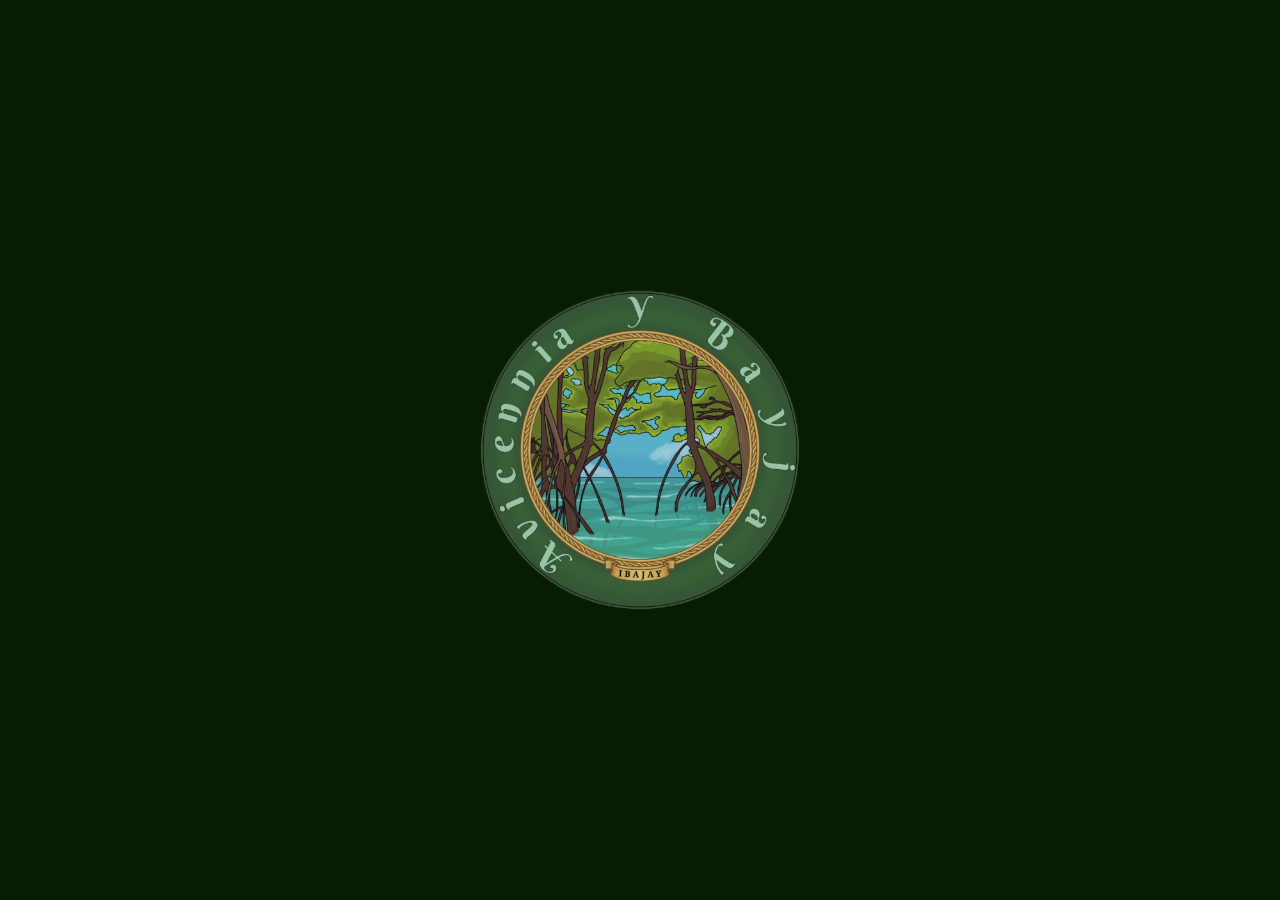
<file: index.html>
<!DOCTYPE html>
<html>
<head>
    <meta http-equiv="refresh" content="5; url=MainPage.html">
    <style>
        body {
            background-color: rgb(7, 29, 2);

            display: flex;
            justify-content: center; 
            align-items: center;     
            height: 100vh;           
            flex-direction: column;  
            margin: 0;               
        }

        p {
            display: none;
        }

        img {
            width: 25%;
            height: auto;
            align-self: center;

            transition: all 0.2s ease-in-out;
            animation: rotate;
            animation-timing-function: linear;
            animation-duration: 4s;
            animation-iteration-count: 1;
        }

        @keyframes rotate {
            from {
                transform: rotate(0deg);
            }
            to {
                transform: rotate(360deg);
            }
        }
    </style>
</head>
<body>
    <p>Redirecting to <a href="MainPage.html">Home</a>...</p>
    <img src="logo.png"/>
</body>
</html>
</file>
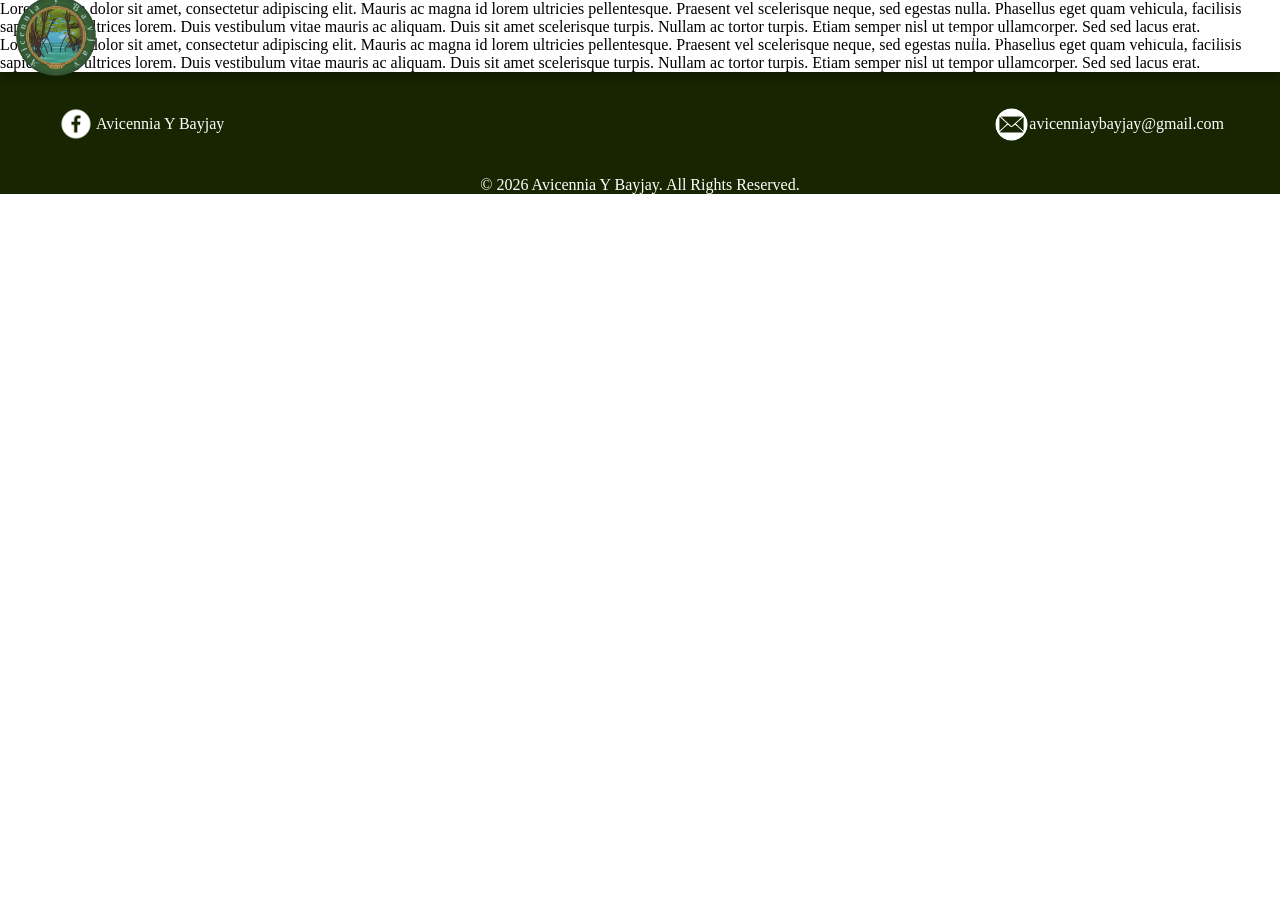
<file: Aboutus.html>
<!DOCTYPE html>
<html>
    <head>
        <meta name="viewport" content="width=device-width, initial-scale=1.0">
        <meta charset="UTF-8">
        <title>Avicennia Y Bayjay</title> <!--Change Later-->
        <link rel="icon" type="image/x-icon" href="placeholder_bridge.jpg">
        <link rel="stylesheet" href="Navbar.css"/>
        <link rel="stylesheet" href="AboutUs.css"/>
    </head>
    <body>
        <nav id="Navbar" style="z-index: 998;"> <!--Desktop NavBar-->
            <div id="HorizontalWrapper">
                <img id="logodesk" src="logo.png" alt="logo"/>
                <ul class="Navbar_items">
                    <li><a href="MainPage.html">Home</a></li>
                    <li><a href="Delicacies.html">Delicacies</a></li>
                    <li><a href="Festivals.html">Festivals</a></li>
                    <li><a href="Destinations.html">Destinations</a></li>
                    <li><a href="Aboutus.html">About Us</a></li>
                </ul>
            </div>
        </nav>

        <nav id="Mobile_Navbar" style="z-index: 1000;"> <!--Mobile NavBrar-->
            <img id="logo" src="logo.png" alt="logo"/> 
            <ul class="Mobile_Navbar_items">
                <li id="DropDown">☰</li>
            </ul>
        </nav>
        
        <div id="SideBar" style="z-index: 1006;">
            <ul class="Sidebar_Container">
                <li id="Close">→</li>
                <li><a href="MainPage.html">Home</a></li>
                <li><a href="Delicacies.html">Delicacies</a></li>
                <li><a href="Festivals.html">Festivals</a></li>
                <li><a href="Destinations.html">Destinations</a></li>
                <li><a href="Aboutus.html">About Us</a></li>
            </ul>
        </div>

        <!--Main Content-->

        <div class="HomepageBG">
            <div class="Wrapper">
                <div class="GroupPicture"></div>
                <p>Lorem ipsum dolor sit amet, consectetur adipiscing elit. Mauris ac magna id lorem ultricies pellentesque. Praesent vel scelerisque neque, sed egestas nulla. Phasellus eget quam vehicula, facilisis sapien vitae, ultrices lorem. Duis vestibulum vitae mauris ac aliquam. Duis sit amet scelerisque turpis. Nullam ac tortor turpis. Etiam semper nisl ut tempor ullamcorper. Sed sed lacus erat.</p>
            </div> 
            <p>Lorem ipsum dolor sit amet, consectetur adipiscing elit. Mauris ac magna id lorem ultricies pellentesque. Praesent vel scelerisque neque, sed egestas nulla. Phasellus eget quam vehicula, facilisis sapien vitae, ultrices lorem. Duis vestibulum vitae mauris ac aliquam. Duis sit amet scelerisque turpis. Nullam ac tortor turpis. Etiam semper nisl ut tempor ullamcorper. Sed sed lacus erat.</p>
            <div class="Wrapper">
                <div class="GroupPicture"></div>
                <div class="GroupPicture"></div>
            </div>
        </div>

         <footer>
            <div id="footerwrap">
                <div class="fContentWrap">
                    <img id="fblogo" src="whitefb_bg.png" alt="Facebook"/> 
                    <p>Avicennia Y Bayjay</p>
                </div>
                <div class="fContentWrap">
                    <img id="emaillogo" src="emailf.png" alt="Facebook"/> 
                    <a id="footerEmail" href="mailto:avicenniaybayjay@gmail.com" 
                    onclick="if(window.innerWidth > 768){ 
                                    window.open('https://mail.google.com/mail/?view=cm&fs=1&to=avicenniaybayjay@gmail.com'); 
                                    return false;
                                }">
                    avicenniaybayjay@gmail.com
                    </a>
                </div>
            </div>
            <p id="copyright">
                © 2026 Avicennia Y Bayjay. All Rights Reserved.
            </p>
        </footer>

        <div id="Overlay"></div> <!--always at bottom-->

    <script src="navbar.js"></script>
    </body>
</html>
</file>
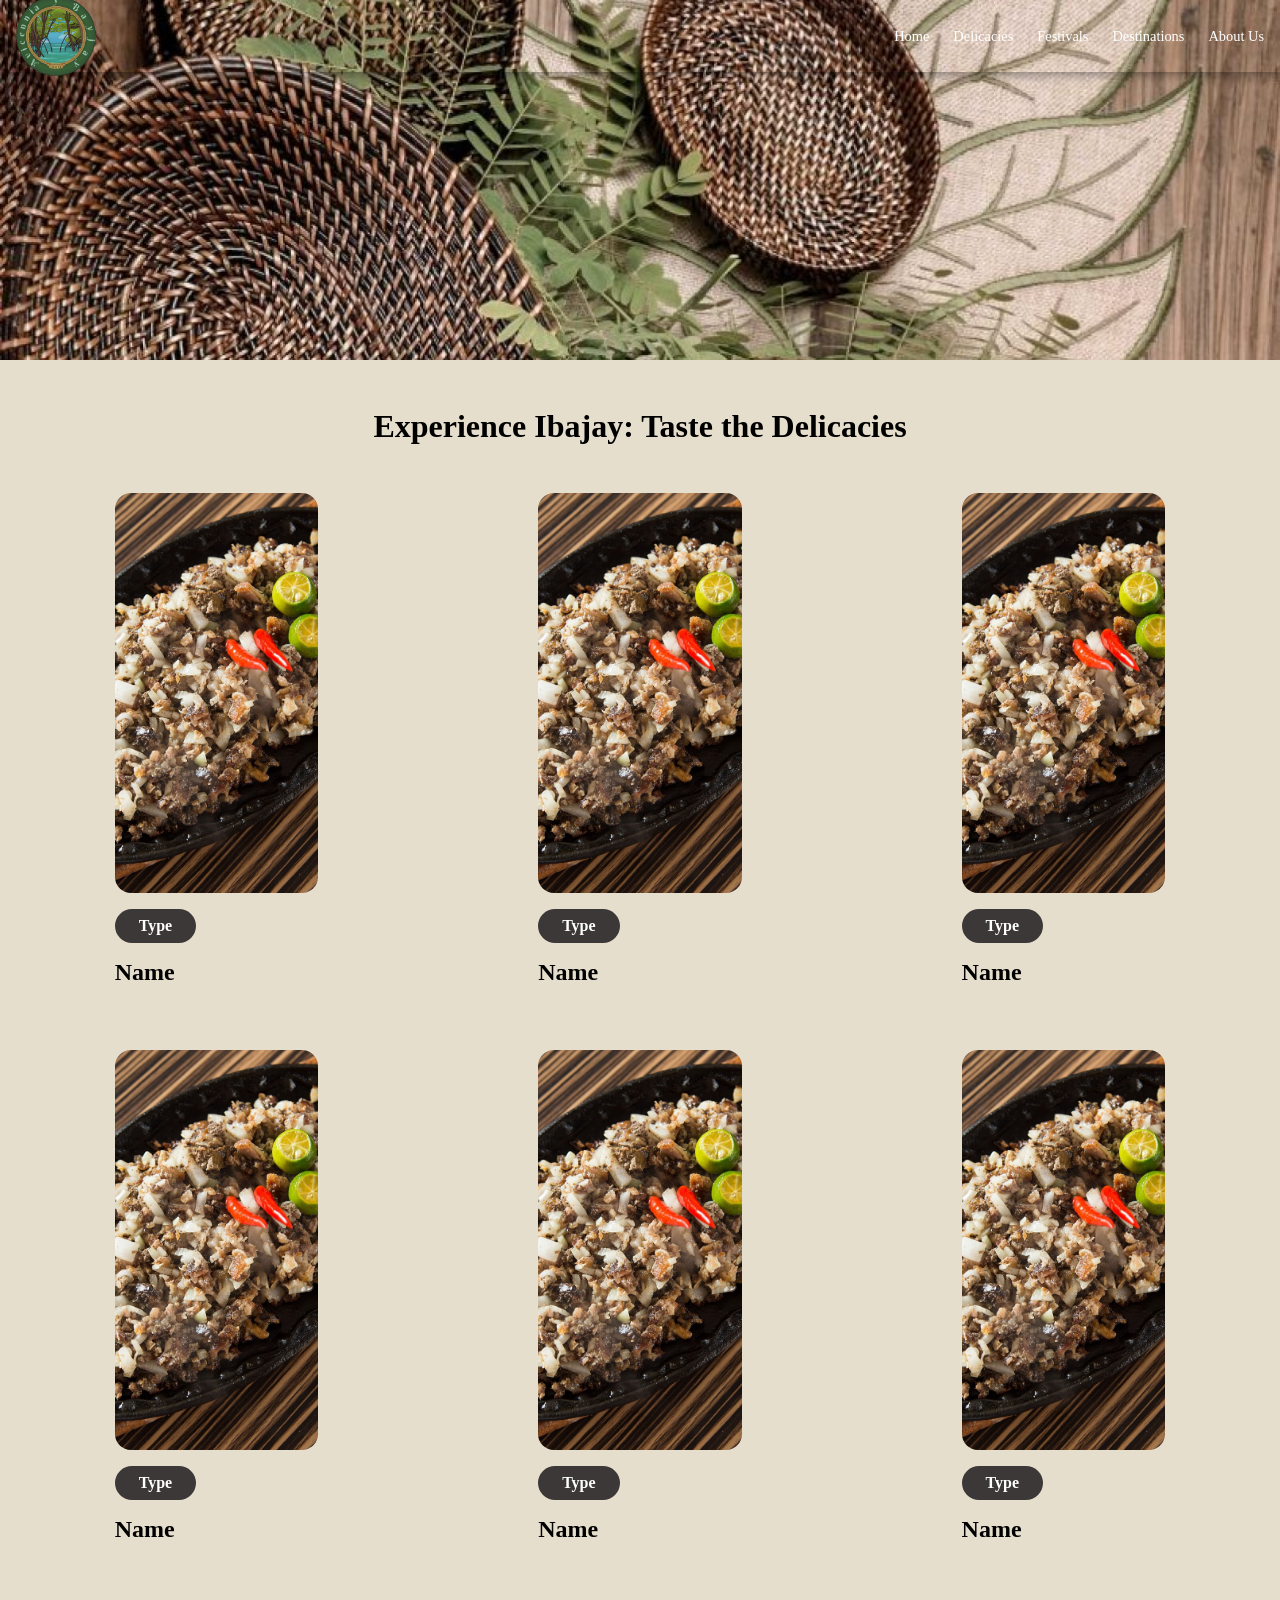
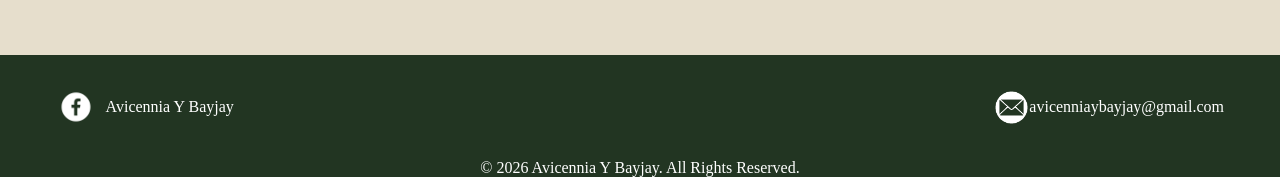
<file: Delicacies.html>
<!DOCTYPE html>
<html>
    <head>
        <meta name="viewport" content="width=device-width, initial-scale=1.0">
        <meta charset="UTF-8">
        <title>Avicennia Y Bayjay</title> <!--Change Later-->
        <link rel="icon" type="image/x-icon" href="placeholder_bridge.jpg">
        <link rel="stylesheet" href="Navbar.css"/>
        <link rel="stylesheet" href="Delicacies.css"/>
    </head>
    <body>
        <nav id="Navbar" style="z-index: 998;"> <!--Desktop NavBar-->
            <div id="HorizontalWrapper">
                <img id="logodesk" src="logo.png" alt="logo"/>
                <ul class="Navbar_items">
                    <li><a href="MainPage.html">Home</a></li>
                    <li><a href="Delicacies.html">Delicacies</a></li>
                    <li><a href="Festivals.html">Festivals</a></li>
                    <li><a href="Destinations.html">Destinations</a></li>
                    <li><a href="Aboutus.html">About Us</a></li>
                </ul>
            </div>
        </nav>

        <nav id="Mobile_Navbar" style="z-index: 1000;"> <!--Mobile NavBrar-->
            <img id="logo" src="logo.png" alt="logo"/> 
            <ul class="Mobile_Navbar_items">
                <li id="DropDown">☰</li>
            </ul>
        </nav>
        
        <div id="SideBar" style="z-index: 1006;">
            <ul class="Sidebar_Container">
                <li id="Close">→</li>
                <li><a href="MainPage.html">Home</a></li>
                <li><a href="Delicacies.html">Delicacies</a></li>
                <li><a href="Festivals.html">Festivals</a></li>
                <li><a href="Destinations.html">Destinations</a></li>
                <li><a href="Aboutus.html">About Us</a></li>
            </ul>
        </div>

        <!--Main Content-->

        <div class="DelicaciesBG"></div>

        <div id="DelicaciesContentBG">

            <h1>Experience Ibajay: Taste the Delicacies</h1>
        
            <div id="CardGrid">
                <!--basta gumagana-->
                <div class="CardContainer">
                    <div class="Card">
                        <div class="CardInfo">
                            <h1>test</h1>
                        </div>
                    </div>
                    <p class="CardType">Type</p>
                    <p class="CardName">Name</p>
                </div>

                <div class="CardContainer">
                    <div class="Card">
                        <div class="CardInfo">
                            <h1>Test</h1>
                        </div>
                    </div>
                    <p class="CardType">Type</p>
                    <p class="CardName">Name</p>
                </div>

                <div class="CardContainer">
                    <div class="Card">
                        <div class="CardInfo">
                            <h1>Test</h1>
                        </div>
                    </div>
                    <p class="CardType">Type</p>
                    <p class="CardName">Name</p>
                </div>

                <div class="CardContainer">
                    <div class="Card">
                        <div class="CardInfo">
                            <h1>Test</h1>
                        </div>
                    </div>
                    <p class="CardType">Type</p>
                    <p class="CardName">Name</p>
                </div>

                <div class="CardContainer">
                    <div class="Card">
                        <div class="CardInfo">
                            <h1>Test</h1>
                        </div>
                    </div>
                    <p class="CardType">Type</p>
                    <p class="CardName">Name</p>
                </div>

                <div class="CardContainer">
                    <div class="Card">
                        <div class="CardInfo">
                            <h1>Test</h1>
                        </div>
                    </div>
                    <p class="CardType">Type</p>
                    <p class="CardName">Name</p>
                </div>
            </div>
        </div>

         <footer>
            <div id="footerwrap">
                <div class="fContentWrap">
                    <a id="footerFB" href="https://www.facebook.com/people/Pradise-Seclu/pfbid02jttiJCLVeE8CgDhnBehp43pA77VgqimBCEg5mrGC1hw91eMUoeSQc1aY3xnMiACCl/" target="_blank">
                        <img id="fblogo" src="whitefb_bg.png" alt="Facebook"/>  
                        <p>Avicennia Y Bayjay</p>
                    </a>
                </div>
                <div class="fContentWrap">
                    <img id="emaillogo" src="emailf.png" alt="Facebook"/> 
                    <a id="footerEmail" href="mailto:avicenniaybayjay@gmail.com" 
                    onclick="if(window.innerWidth > 768){ 
                                    window.open('https://mail.google.com/mail/?view=cm&fs=1&to=avicenniaybayjay@gmail.com'); 
                                    return false;
                                }">
                    avicenniaybayjay@gmail.com
                    </a>
                </div>
            </div>
            <p id="copyright">
                © 2026 Avicennia Y Bayjay. All Rights Reserved.
            </p>
        </footer>

        <div id="Overlay"></div> <!--always at bottom-->

    <script src="navbar.js"></script>
    </body>
</html>
</file>
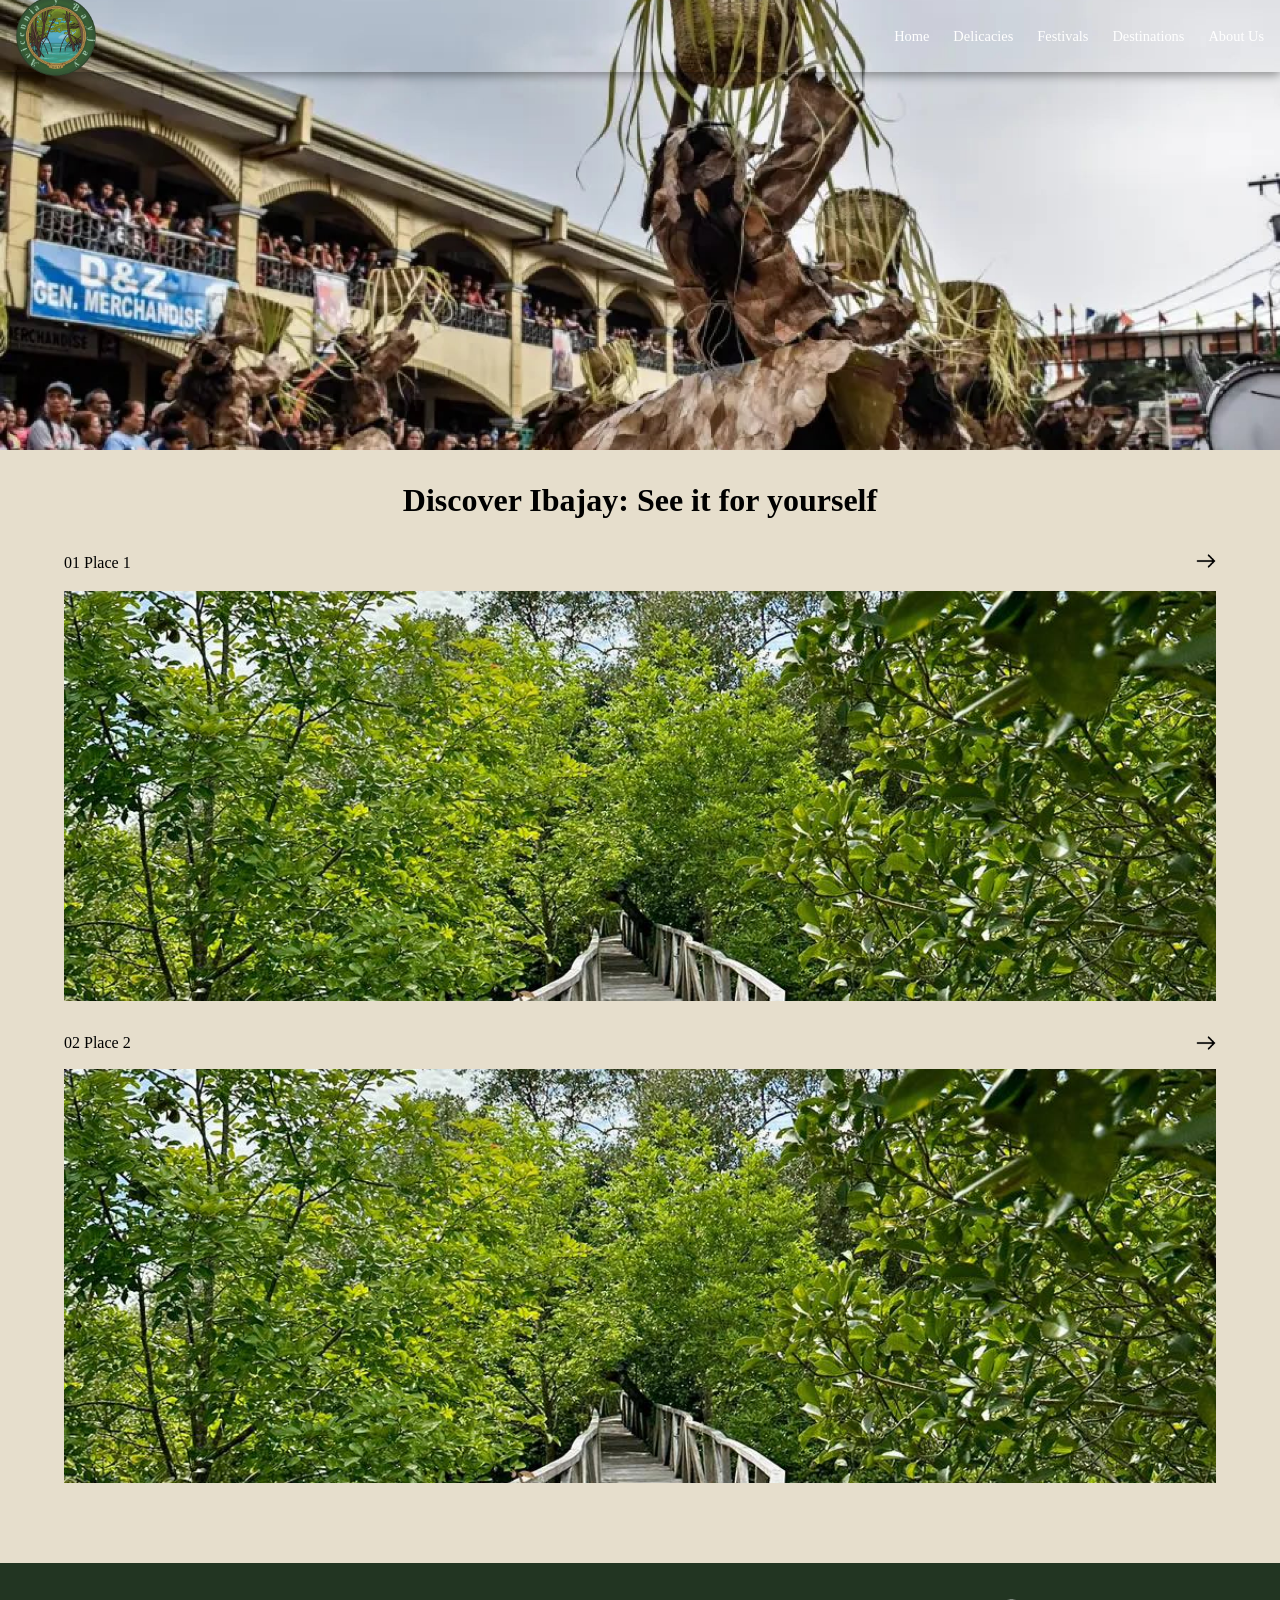
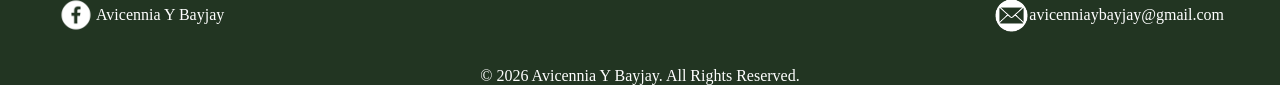
<file: Destinations.html>
<!DOCTYPE html>
<html>
    <head>
        <meta name="viewport" content="width=device-width, initial-scale=1.0">
        <meta charset="UTF-8">
        <title>Avicennia Y Bayjay</title> <!--Change Later-->
        <link rel="icon" type="image/x-icon" href="placeholder_bridge.jpg">
        <link rel="stylesheet" href="Navbar.css"/>
        <link rel="stylesheet" href="Destinations.css"/>
    </head>
    <body>
        <nav id="Navbar" style="z-index: 998;"> <!--Desktop NavBar-->
            <div id="HorizontalWrapper">
                <img id="logodesk" src="logo.png" alt="logo"/>
                <ul class="Navbar_items">
                    <li><a href="MainPage.html">Home</a></li>
                    <li><a href="Delicacies.html">Delicacies</a></li>
                    <li><a href="Festivals.html">Festivals</a></li>
                    <li><a href="Destinations.html">Destinations</a></li>
                    <li><a href="Aboutus.html">About Us</a></li>
                </ul>
            </div>
        </nav>

        <nav id="Mobile_Navbar" style="z-index: 1000;"> <!--Mobile NavBrar-->
            <img id="logo" src="logo.png" alt="logo"/> 
            <ul class="Mobile_Navbar_items">
                <li id="DropDown">☰</li>
            </ul>
        </nav>
        </nav>
        
        <div id="SideBar" style="z-index: 1006;">
            <ul class="Sidebar_Container">
                <li id="Close">→</li>
                <li><a href="MainPage.html">Home</a></li>
                <li><a href="Delicacies.html">Delicacies</a></li>
                <li><a href="Festivals.html">Festivals</a></li>
                <li><a href="Destinations.html">Destinations</a></li>
                <li><a href="Aboutus.html">About Us</a></li>
            </ul>
        </div>

        <!--Main Content-->

        <div class="DestinationsBG"></div>

        <div id="DestinationsContent">
                <h1>Discover Ibajay: See it for yourself</h1>
            <div id="CardWrapper">
                <div class="CardContainer">
                    <div class="HorizontalWrap">
                        <p>01 Place 1</p>
                        <a href="DestinationsIMG.html">
                            <img class="Forward" src="back.png" height="20" width="20" style="transform: scaleX(-1);"/>
                        </a>
                    </div>
                    <a href="DestinationsIMG.html">
                        <div class="Card" id="Card1"></div>
                    </a>
                </div>
                <div class="CardContainer">
                    <div class="HorizontalWrap">
                        <p>02 Place 2</p>
                        <img class="Forward" src="back.png" height="20" width="20" style="transform: scaleX(-1);"/>
                    </div>
                    <a href="DestinationsIMG.html">
                        <div class="Card" id="Card2"></div>
                    </a>
                </div>
            </div>
        </div>
         <footer>
            <div id="footerwrap">
                <div class="fContentWrap">
                    <img id="fblogo" src="whitefb_bg.png" alt="Facebook"/> 
                    <p>Avicennia Y Bayjay</p>
                </div>
                <div class="fContentWrap">
                    <img id="emaillogo" src="emailf.png" alt="Facebook"/> 
                    <a id="footerEmail" href="mailto:avicenniaybayjay@gmail.com" 
                    onclick="if(window.innerWidth > 768){ 
                                    window.open('https://mail.google.com/mail/?view=cm&fs=1&to=avicenniaybayjay@gmail.com'); 
                                    return false;
                                }">
                    avicenniaybayjay@gmail.com
                    </a>
                </div>
            </div>
            <p id="copyright">
                © 2026 Avicennia Y Bayjay. All Rights Reserved.
            </p>
        </footer>

        <div id="Overlay" ></div> <!--always at bottom-->

    <script src="navbar.js"></script>
    <script>
        const Card = document.querySelectorAll(".CardContainer");

        Card.forEach(card => {
            card.addEventListener('click', function() {
                
            });
        });
    </script>
    </body>
</html>
</file>
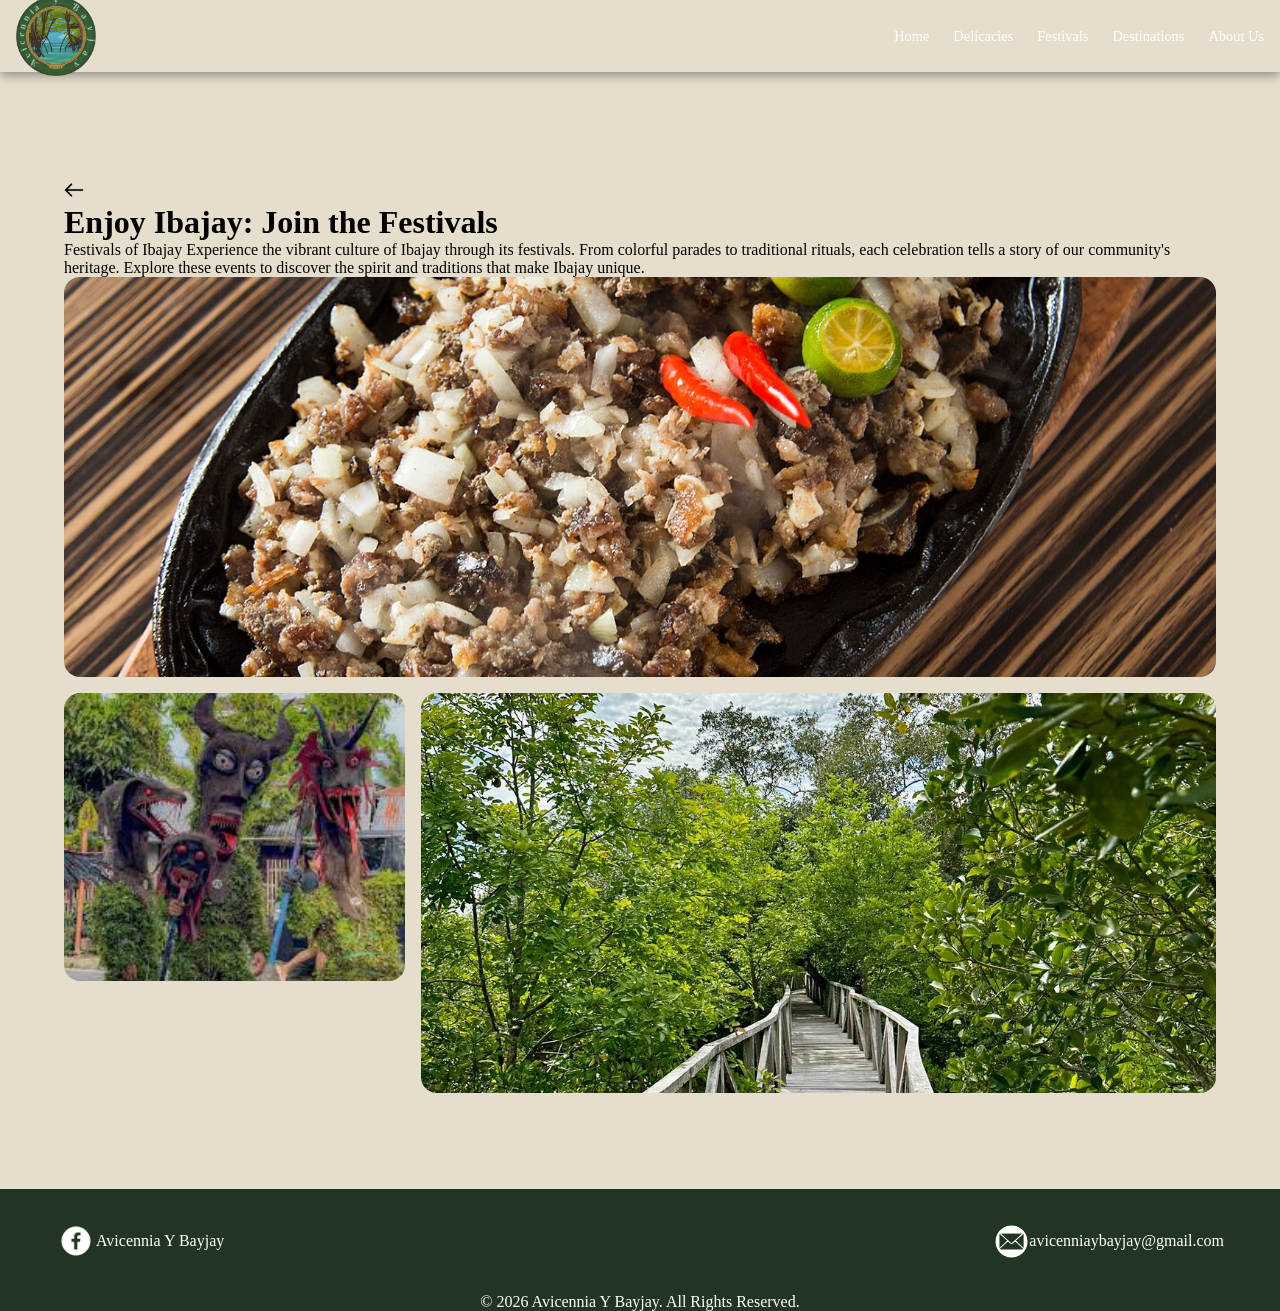
<file: DestinationsIMG.html>
<!DOCTYPE html>
<html>
    <head>
        <meta name="viewport" content="width=device-width, initial-scale=1.0">
        <meta charset="UTF-8">
        <title>Avicennia Y Bayjay</title> <!--Change Later-->
        <link rel="icon" type="image/x-icon" href="placeholder_bridge.jpg">
        <link rel="stylesheet" href="Navbar.css"/>
        <link rel="stylesheet" href="DestinationsIMG.css"/>
    </head>
    <body>
        <div id="ImageTapped">
            <img id="Back" src="back.png" height="20" width="20"/>
            <div id="DisplayCard" class="CardTapped"></div>
        </div>
        <div id="ImageisTapped">
            <nav id="Navbar" style="z-index: 998;"> <!--Desktop NavBar-->
                <div id="HorizontalWrapper">
                    <img id="logodesk" src="logo.png" alt="logo"/>
                    <ul class="Navbar_items">
                        <li><a href="MainPage.html">Home</a></li>
                        <li><a href="Delicacies.html">Delicacies</a></li>
                        <li><a href="Festivals.html">Festivals</a></li>
                        <li><a href="Destinations.html">Destinations</a></li>
                        <li><a href="Aboutus.html">About Us</a></li>
                    </ul>
                </div>
            </nav>

            <nav id="Mobile_Navbar" style="z-index: 1000;"> <!--Mobile NavBrar-->
                <img id="logo" src="logo.png" alt="logo"/> 
                <ul class="Mobile_Navbar_items">
                    <li id="DropDown">☰</li>
                </ul>
            </nav>
            
            <div id="SideBar" style="z-index: 1006;">
                <ul class="Sidebar_Container">
                    <li id="Close">→</li>
                    <li><a href="MainPage.html">Home</a></li>
                    <li><a href="Delicacies.html">Delicacies</a></li>
                    <li><a href="Festivals.html">Festivals</a></li>
                    <li><a href="Destinations.html">Destinations</a></li>
                    <li><a href="Aboutus.html">About Us</a></li>
                </ul>
            </div>

            <!--Main Content-->
            
            <div id="FestivalsContent">
            
                <a href="Destinations.html">
                    <img src="back.png" height="20" width="20"/>
                </a>
                <h1>Enjoy Ibajay: Join the Festivals</h1>
                <p id="FIntro">
                    Festivals of Ibajay
                    Experience the vibrant culture of Ibajay through its festivals. 
                    From colorful parades to traditional rituals, 
                    each celebration tells a story of our community's heritage. 
                    Explore these events to discover the spirit and traditions that make Ibajay unique.
                </p>
                <div class="Card"></div>
                <div id="CardWrap">
                    <div class="Card"></div>
                    <div class="Card"></div>
                </div>
            </div>
            
            <footer>
                <div id="footerwrap">
                    <div class="fContentWrap">
                        <img id="fblogo" src="whitefb_bg.png" alt="Facebook"/> 
                        <p>Avicennia Y Bayjay</p>
                    </div>
                    <div class="fContentWrap">
                        <img id="emaillogo" src="emailf.png" alt="Facebook"/> 
                        <a id="footerEmail" href="mailto:avicenniaybayjay@gmail.com" 
                        onclick="if(window.innerWidth > 768){ 
                                        window.open('https://mail.google.com/mail/?view=cm&fs=1&to=avicenniaybayjay@gmail.com'); 
                                        return false;
                                    }">
                        avicenniaybayjay@gmail.com
                        </a>
                    </div>
                </div>
                <p id="copyright">
                    © 2026 Avicennia Y Bayjay. All Rights Reserved.
                </p>
            </footer>

            <div id="Overlay"></div> <!--always at bottom-->
        </div>
    <script src="navbar.js"></script>
    <script src="ImageCards.js"></script>
    </body>
</html>
</file>
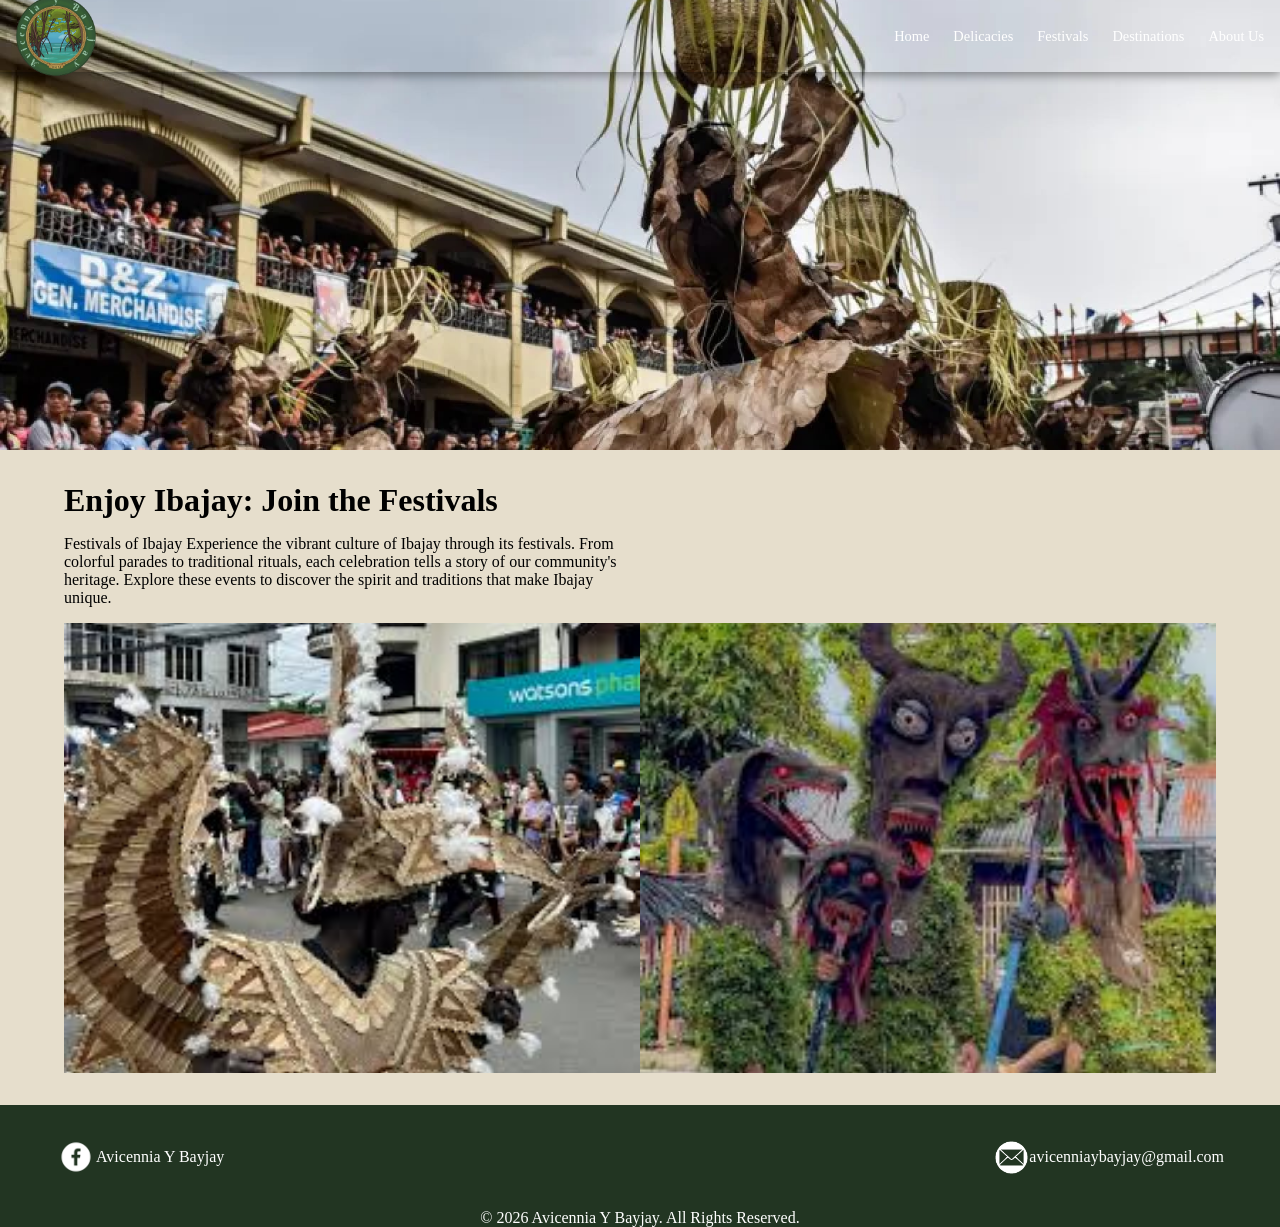
<file: Festivals.html>
<!DOCTYPE html>
<html>
    <head>
        <meta name="viewport" content="width=device-width, initial-scale=1.0">
        <meta charset="UTF-8">
        <title>Avicennia Y Bayjay</title> <!--Change Later-->
        <link rel="icon" type="image/x-icon" href="placeholder_bridge.jpg">
        <link rel="stylesheet" href="Navbar.css"/>
        <link rel="stylesheet" href="Festivals.css"/>
    </head>
    <body>
        <nav id="Navbar" style="z-index: 998;"> <!--Desktop NavBar-->
            <div id="HorizontalWrapper">
                <img id="logodesk" src="logo.png" alt="logo"/>
                <ul class="Navbar_items">
                    <li><a href="MainPage.html">Home</a></li>
                    <li><a href="Delicacies.html">Delicacies</a></li>
                    <li><a href="Festivals.html">Festivals</a></li>
                    <li><a href="Destinations.html">Destinations</a></li>
                    <li><a href="Aboutus.html">About Us</a></li>
                </ul>
            </div>
        </nav>

        <nav id="Mobile_Navbar" style="z-index: 1000;"> <!--Mobile NavBrar-->
            <img id="logo" src="logo.png" alt="logo"/> 
            <ul class="Mobile_Navbar_items">
                <li id="DropDown">☰</li>
            </ul>
        </nav>
        
        <div id="SideBar" style="z-index: 1006;">
            <ul class="Sidebar_Container">
                <li id="Close">→</li>
                <li><a href="MainPage.html">Home</a></li>
                <li><a href="Delicacies.html">Delicacies</a></li>
                <li><a href="Festivals.html">Festivals</a></li>
                <li><a href="Destinations.html">Destinations</a></li>
                <li><a href="Aboutus.html">About Us</a></li>
            </ul>
        </div>

        <!--Main Content-->

        <div class="FestivalsBG"></div>
        <div id="FestivalsContent">
            <h1>Enjoy Ibajay: Join the Festivals</h1>
            <p id="FIntro">
                Festivals of Ibajay
                Experience the vibrant culture of Ibajay through its festivals. 
                From colorful parades to traditional rituals, 
                each celebration tells a story of our community's heritage. 
                Explore these events to discover the spirit and traditions that make Ibajay unique.
            </p>
            <div id="CardWrapper">
                <a href="FestivalsIMG1.html">
                    <div class="FestivalCard" id="Card1">
                        <div class="CardInfo">
                            <h1>test</h1>
                        </div>
                    </div>
                </a>
                <div class="FestivalCard" id="Card2">
                    <div class="CardInfo">
                        <h1>test</h1>
                    </div>
                </div>
            </div>
        </div>
    
         <footer>
            <div id="footerwrap">
                <div class="fContentWrap">
                    <img id="fblogo" src="whitefb_bg.png" alt="Facebook"/> 
                    <p>Avicennia Y Bayjay</p>
                </div>
                <div class="fContentWrap">
                    <img id="emaillogo" src="emailf.png" alt="Facebook"/> 
                    <a id="footerEmail" href="mailto:avicenniaybayjay@gmail.com" 
                    onclick="if(window.innerWidth > 768){ 
                                    window.open('https://mail.google.com/mail/?view=cm&fs=1&to=avicenniaybayjay@gmail.com'); 
                                    return false;
                                }">
                    avicenniaybayjay@gmail.com
                    </a>
                </div>
            </div>
            <p id="copyright">
                © 2026 Avicennia Y Bayjay. All Rights Reserved.
            </p>
        </footer>

        <div id="Overlay"></div> <!--always at bottom-->

    <script src="navbar.js"></script>
    </body>
</html>
</file>
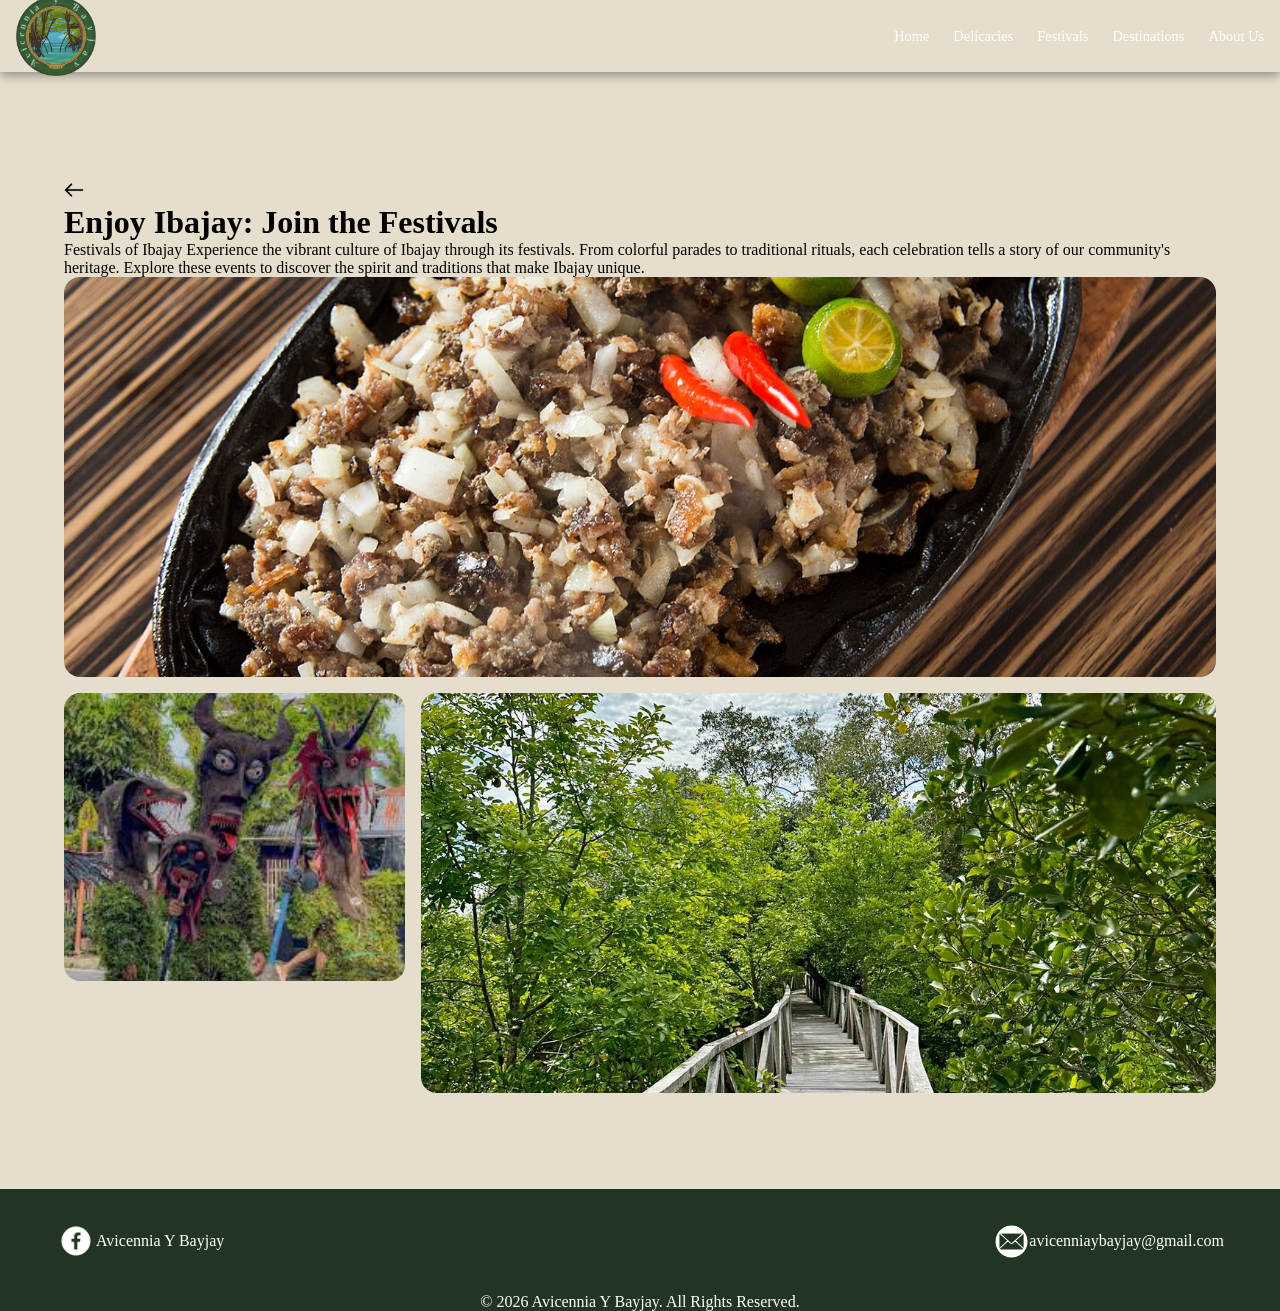
<file: FestivalsIMG1.html>
<!DOCTYPE html>
<html>
    <head>
        <meta name="viewport" content="width=device-width, initial-scale=1.0">
        <meta charset="UTF-8">
        <title>Avicennia Y Bayjay</title> <!--Change Later-->
        <link rel="icon" type="image/x-icon" href="placeholder_bridge.jpg">
        <link rel="stylesheet" href="Navbar.css"/>
        <link rel="stylesheet" href="FestivalsIMG.css"/>
    </head>
    <body>
        <div id="ImageTapped">
            <img id="Back" src="back.png" height="20" width="20"/>
            <div id="DisplayCard" class="CardTapped"></div>
        </div>
        <div id="ImageisTapped">
            <nav id="Navbar" style="z-index: 998;"> <!--Desktop NavBar-->
                <div id="HorizontalWrapper">
                    <img id="logodesk" src="logo.png" alt="logo"/>
                    <ul class="Navbar_items">
                        <li><a href="MainPage.html">Home</a></li>
                        <li><a href="Delicacies.html">Delicacies</a></li>
                        <li><a href="Festivals.html">Festivals</a></li>
                        <li><a href="Destinations.html">Destinations</a></li>
                        <li><a href="Aboutus.html">About Us</a></li>
                    </ul>
                </div>
            </nav>

            <nav id="Mobile_Navbar" style="z-index: 1000;"> <!--Mobile NavBrar-->
                <img id="logo" src="logo.png" alt="logo"/> 
                <ul class="Mobile_Navbar_items">
                    <li id="DropDown">☰</li>
                </ul>
            </nav>
            
            <div id="SideBar" style="z-index: 1000;">
                <ul class="Sidebar_Container">
                    <li id="Close">→</li>
                    <li><a href="MainPage.html">Home</a></li>
                    <li><a href="Delicacies.html">Delicacies</a></li>
                    <li><a href="Festivals.html">Festivals</a></li>
                    <li><a href="Destinations.html">Destinations</a></li>
                    <li><a href="Aboutus.html">About Us</a></li>
                </ul>
            </div>

            <!--Main Content-->
            
            <div id="FestivalsContent">
            
                <a href="Festivals.html">
                    <img src="back.png" height="20" width="20"/>
                </a>
                <h1>Enjoy Ibajay: Join the Festivals</h1>
                <p id="FIntro">
                    Festivals of Ibajay
                    Experience the vibrant culture of Ibajay through its festivals. 
                    From colorful parades to traditional rituals, 
                    each celebration tells a story of our community's heritage. 
                    Explore these events to discover the spirit and traditions that make Ibajay unique.
                </p>
                <div class="Card"></div>
                <div id="CardWrap">
                    <div class="Card"></div>
                    <div class="Card"></div>
                </div>
            </div>
            
            <footer>
                <div id="footerwrap">
                    <div class="fContentWrap">
                        <img id="fblogo" src="whitefb_bg.png" alt="Facebook"/> 
                        <p>Avicennia Y Bayjay</p>
                    </div>
                    <div class="fContentWrap">
                        <img id="emaillogo" src="emailf.png" alt="Facebook"/> 
                        <a id="footerEmail" href="mailto:avicenniaybayjay@gmail.com" 
                        onclick="if(window.innerWidth > 768){ 
                                        window.open('https://mail.google.com/mail/?view=cm&fs=1&to=avicenniaybayjay@gmail.com'); 
                                        return false;
                                    }">
                        avicenniaybayjay@gmail.com
                        </a>
                    </div>
                </div>
                <p id="copyright">
                    © 2026 Avicennia Y Bayjay. All Rights Reserved.
                </p>
            </footer>

            <div id="Overlay"></div> <!--always at bottom-->
        </div>
    <script src="navbar.js"></script>
    <script src="ImageCards.js"></script>
    </body>
</html>
</file>
<file: Navbar.css>
* {
    margin: 0;
    box-sizing: border-box;
}

:root {
    --BGColor: #172501;
}

#loader {
    position: fixed;
    inset: 0;
    background: var(--Primary-Color);

    display: flex;
    flex-direction: column;
    justify-content: center;
    align-items: center;

    z-index: 9999;

    transition: opacity 0.5s ease, visibility 0.5s ease;
}

#loader.hidden {
    opacity: 0;
    visibility: hidden;
}

/* simple spinner */
.spinner {
    width: 50px;
    height: 50px;
    border: 4px solid rgba(255,255,255,0.2);
    border-top: 4px solid white;
    border-radius: 50%;
    animation: spin 1s linear infinite;
}

@keyframes spin {
    to { transform: rotate(360deg); }
}

#loader p {
    color: white;
    margin-top: 1rem;
}

#Navbar {
    display: none;
    position: fixed;
    top: 0;
    width: 100%;
    height: 4.5rem;

    box-shadow: 0 3px 10px rgba(0,0,0,0.4);
    z-index: 999;
}

#logodesk {
    width: 5rem;
    height: auto;
    cursor: pointer;
}

#HorizontalWrapper {
    display: flex;
    align-items: center;
    justify-content: space-between;
    height: 100%;
    padding: 0 1rem;
}

.Navbar_items {
    list-style: none;
    display: flex;
    gap: 1.5rem;
}

.Navbar_items li {
    white-space: nowrap;
}

.Navbar_items a {
    text-decoration: none;
    color: white;
    font-size: 0.95rem;
    position: relative;
    padding-bottom: 4px;
}

.Navbar_items a::after {
    content: '';
    position: absolute;
    left: 0;
    bottom: 0;
    height: 2px;
    width: 0;
    background: white;
    transition: width 0.3s;
}

.Navbar_items a:hover::after {
    width: 100%;
}

#Mobile_Navbar {
    display: block;
    position: fixed;
    top: 0;
    width: 100%;
    height: 3.5rem;
    z-index: 1000;

    box-shadow: 0 3px 10px rgba(0,0,0,0.2);
}

#logo {
    position: absolute;
    left: 1rem;
    top: 50%;
    transform: translateY(-50%);
    width: 3.5rem;
    height: 3.5rem;
    cursor: pointer;
}

#burger {
    width: 2rem;
    height: 2rem;
}

#DropDown {
    list-style: none;
    position: absolute;
    right: 1rem;
    top: 50%;
    transform: translateY(-50%);
}

.static {
    background: linear-gradient(
        to bottom,
        rgba(0,0,0,0.25),
        rgba(0,0,0,0.10),
        transparent
    );

    backdrop-filter: blur(3px);
    transition: all 0.4s ease;
}

#SideBar {
    position: fixed;
    top: 0;
    right: 0;
    width: 100%;
    height: 100vh;

    background: white;
    transform: translateX(100%);
    transition: 0.4s ease;

    z-index: 1006;
    display: flex;
}

#SideBar.Show {
    transform: translateX(0);
}

.Sidebar_Container {
    width: 100%;
    padding: 1rem;
}

.Sidebar_Container li {
    list-style: none;
    font-size: 2rem;
    border-top: 1px solid black;
    padding: 1rem 0;
}

.Sidebar_Container a {
    text-decoration: none;
    font-size: 1.5rem;
    color: black;
}

#Close {
    text-align: right;
    font-size: 2rem;
    cursor: pointer;
}

#Overlay {
    position: fixed;
    inset: 0;
    background: rgba(0,0,0,0.6);
    backdrop-filter: blur(5px);

    opacity: 0;
    pointer-events: none;
    transition: 0.3s ease;

    z-index: 1005;
}

#Overlay.Show {
    opacity: 1;
    pointer-events: auto;
}

footer {
    background: var(--BGColor);
    color: white;
    text-align: center;
}

#FooterLogo {
    width: clamp(7rem, 13vw, 12rem);
    aspect-ratio: 1 / 1;
    margin: 0rem auto;
}

#Slogan {
    font-style: italic;
}

#footerwrap {
    display: flex;
    flex-direction: column;
    gap: 1.5rem;
    padding: 2rem 1rem;
}

.fContentWrap {
    display: flex;
    justify-content: flex-start; 
    align-items: center;
}

.fContentWrap a {
    display: flex;
    align-items: center;
    gap: 0.6rem;

    text-decoration: none;
    color: white;
}

.fContentWrap p {
    margin: 0;
    text-align: left;
}

#copyright {
    font-size: 0.8rem;
}

#fblogo {
    width: 40px;
    height: 40px;
}

#emaillogo {
    width: 35px;
    height: 35px;

    margin-left: 0.1rem;
}

#FFooter {
    background: black;
    padding: 1rem;
}

@media (min-width: 900px) {

    #Navbar {
        display: block;
    }

    #Mobile_Navbar {
        display: none;
    }

    .Navbar_items a {
        font-size: 0.9rem;
    }

    #footerwrap {
        flex-direction: row;
        justify-content: space-between;
        max-width: 1200px;
        margin: auto;
        gap: 2rem; 
    }

    #copyright {
        font-size: 1rem;
    }
}
</file>
<file: AboutUs.css>
:root {
    --Primary-Color: #250F02;
    --TextColorLight: #FFF7E0;
    --main-font: 'Outfit', sans-serif;
    --header-font: 'Kurale', serif;
}

.AboutUs {
    width: 100%;
    min-height: fit-content;
    background: var(--Primary-Color);
    color: var(--TextColorLight);

    display: flex;
    flex-direction: column;
    justify-content: center;
}

.AboutUs h1 {
    text-align: center;
}

.AboutContent {
    width: 100%;
    max-width: 1100px;

    display: flex;
    flex-direction: column; 
    gap: 1.5rem;

    border-radius: 1rem;
    overflow: hidden;

}

.AboutLeft {
    width: clamp(260px, 85vw, 420px);
    height: clamp(220px, 55vw, 320px);

    margin: 0 auto;

    border-radius: 1rem;
    overflow: hidden;

    box-shadow: 
        0 10px 25px rgba(0, 0, 0, 0.35),
        0 4px 10px rgba(0, 0, 0, 0.2);

    transform: translateY(-10px);
}

.AboutLeft img {
    width: 100%;
    height: 100%;
    object-fit: cover;
}

.AboutRight {
    padding: 1.5rem;
}

.AboutTabs {
    display: flex;
    gap: 0.8rem;
    flex-wrap: wrap;
}

.tab {
    padding: 0.4rem 1rem;
    border-radius: 2rem;

    border: 1px solid var(--TextColorLight);
    background: transparent;
    color: var(--TextColorLight);

    font-family: var(--main-font);
    font-size: 0.85rem;

    transition: 0.3s ease;

    cursor: pointer;
}

.tab.active {
    background: var(--TextColorLight);
    color: var(--Primary-Color);
}

.tab-content {
    display: none;
    animation: fade 0.4s ease;
}

.tab-content.active {
    display: block;
}

@media (min-width: 900px) {

    .AboutContent {
        flex-direction: row;
        gap: 2rem;
        align-items: center;
    }

    .AboutRight {
        flex: 1;
        padding: 2rem;
    }

    .AboutTabs {
        gap: 1rem;
    }

    #AboutUsGrid {
        display: flex;
        flex-direction: row-reverse;
    }
}
</file>
<file: Delicacies.css>
:root {
    --BGColor: #223522;
    --ContentBG: #E6DECC;
}

html {
    scroll-behavior: smooth;
    scrollbar-width: none;
}

.DelicaciesBG {
    background-image: url('placeholder_delicacies.jpg');
    background-size: cover;
    background-position: center;
    background-position-y: 13%;
    background-repeat: no-repeat;
    width: 100%;
    height: 40vh;

    display: flex;
    flex-direction: column;
    align-items: center; 
    justify-content: center;
    font-size: 2rem;
    color: rgb(255, 121, 121);
    font-size: 5rem;
}

#DelicaciesContentBG h1{
    text-align: center;
    font-size: 0.95rem;
    padding: 2rem 0 2rem 0;
}

#DelicaciesContentBG {
    background-color: var(--ContentBG);
    padding-bottom: 4rem;
}

#CardGrid {
    display: grid;
    grid-template-columns: 1fr; 
    justify-items: center;  
    align-items: center;  
    gap: 1rem;
    margin-left: 1%;
    margin-right: 1%;
    height: fit-content;
}

.CardContainer {
    width: 90%;
    margin-bottom: 3rem;
}

.Card {
    background-image: url('ph2.jpg');
    background-size: cover;
    background-position: center;
    background-repeat: no-repeat;
    border-radius: 1rem;
    width: 100%;
    height: 25rem;
    
    position: relative;   
    overflow: hidden;     
}

.CardInfo {
    position: absolute;
    background-color: rgba(255, 255, 255, 0.5);
    height: inherit;
    width: 100%;
    text-align: center;

    opacity: 0;              
    transition: 0.3s;
}

.Card:hover .CardInfo {
    opacity: 1;  
    background-color: rgb(0, 0, 0, 0.5);  
    color: white;          
}

.CardType {
    background-color: #3C3838;
    border-radius: 1.4em;
    margin: 1rem 0 1rem 0;
    padding: 0.5rem 1.5rem 0.5rem 1.5rem;
    width: fit-content;
    color: white;
    font-weight: bold;
}

.CardName {
    font-size: 1.5rem;
    font-weight: bolder;
}


@media (min-width: 600px) {
    #CardGrid {
        grid-template-columns: 1fr 1fr;
    }

    .CardContainer {
        width: 80%;
        min-width: 80%;
    }

    #DelicaciesContentBG h1{
        font-size: 2rem;
        padding: 3rem 0 3rem 0;
    }      
}

@media (min-width: 900px) {
    .DelicaciesBG {
        font-size: 5rem;
    }
    
    #CardGrid {
        grid-template-columns: 1fr 1fr 1fr;
    }

    .CardContainer {
        width: 50%;
        min-width: 50%;
    }
}
</file>
<file: Destinations.css>
:root {
    --BGColor: #223522;
    --ContentBG: #E6DECC;
}

html {
    scroll-behavior: smooth;
    scrollbar-width: none;
}

.DestinationsBG {
    background-image: url('placeholder_festival.jpg');
    background-size: cover;
    background-position: center;
    background-position-y: 25%;
    background-repeat: no-repeat;
    width: 100%;
    height: 50vh;

    display: flex;
    flex-direction: column;
    align-items: center; 
    justify-content: center;

    color: rgb(255, 121, 121);
    font-size: 2rem; 
}

#DestinationsContent {
    background-color: var(--ContentBG);
    padding-bottom: 4rem;
    width: 100%;
}

#DestinationsContent h1 {
    text-align: center;
    font-size: 1rem;
    padding: 2rem 0;
}

#CardWrapper {
    display: flex;
    flex-direction: column;
    align-items: center;
    gap: 1rem;
}

.CardContainer {
    width: 90%;
    height: 50vh;
    margin-bottom: 1rem;
    display: flex;
    flex-direction: column;
    align-items: center;
}

.CardContainer p {
    text-align: left;
    width: 100%;
}

.Card {
    width: 100%;
    height: 100%;
    background-image: url('ph1.jpg');
    background-size: cover;
    background-position: center;
    background-repeat: no-repeat;
}

.CardContainer > a {
    display: block;
    width: 100%;
    height: 100%;
}

.HorizontalWrap {
    display: flex;
    width: 100%;
    align-items: center;   
    justify-content: space-between;            
    margin-bottom: 1rem;   
}

.Forward {
    cursor: pointer;
}

@media (min-width: 600px) {
    .DestinationsBG {
        font-size: 3rem;
    }

    .CardContainer {
        width: 90%; 
    }

    #DestinationsContent h1 {
        font-size: 1.5rem;
    }
}

@media (min-width: 900px) {
    .DestinationsBG {
        font-size: 4rem;
    }

    .CardContainer {
        width: 90%; 
    }

    #DestinationsContent h1 {
        font-size: 2rem;
    }
}

@media (min-width: 1200px) {
    .DestinationsBG {
        font-size: 5rem;
    }

    .CardContainer {
        width: 90%; 
    }
}
</file>
<file: DestinationsIMG.css>
:root {
    --BGColor: #223522;
    --ContentBG: #E6DECC;
}
 
html {
    scroll-behavior: smooth;
    scrollbar-width: none;
}

#FestivalsContent {
    background-color: var(--ContentBG);
    width: 100%;
    min-height: 100vh; 
    box-sizing: border-box;
    padding: 20vh 5% 5rem 5%;
}

#FestivalsContent h1 {
    
}

#CardWrap {
    gap: 1rem;
}

.Card {
    background-image: url('ph2.jpg');
    background-size: cover;
    background-position: center;
    background-repeat: no-repeat;
    border-radius: 1rem;
    width: 100%;
    height: 25rem;
    
    margin-bottom: 1rem;
    position: relative;   
    overflow: hidden;     
    cursor: pointer; 
}

.CardTapped {
    background-image: url('ph2.jpg');
    background-size: cover;
    background-position: center;
    background-repeat: no-repeat;
    border-radius: 1rem;
    width: 100%;
    height: 25rem;
    
    margin-bottom: 1rem;
    position: relative;   
    overflow: hidden;    
}

#Back {
    cursor: pointer;
}

#CardWrap .Card:nth-of-type(1) {
    background-image: url(images\ \(3\).jpg);
    width: 100%;
    height: 18rem;
}

#CardWrap .Card:nth-of-type(2) {
    background-image: url(ph1.jpg);
    width: 100%;
    height: 25rem;
}

#ImageTapped {
    background-color: var(--ContentBG);
    display: none;
    height: 100vh;
    padding: 20vh 5% 0 5%;
}

#ImageTapped.Hide {
    display: none;
}

#ImageTapped.Show {
    display: block;
}

#ImageisTapped.Show {
    display: block;
}

#ImageisTapped.Hide {
    display: none;
}

@media (min-width: 600px) {
    #CardWrap {
        display: flex;
        gap: 1rem;
    }

    #CardWrap .Card:nth-of-type(1) {
        width: 30%;
    }
    #CardWrap  .Card:nth-of-type(2) {
        width: 70%;
    }
}

@media (min-width: 900px) {

}

@media (min-width: 1200px) {

}
</file>
<file: Festivals.css>
:root {
    --BGColor: #223522;
    --ContentBG: #E6DECC;
}

html {
    scroll-behavior: smooth;
    scrollbar-width: none;
}

.FestivalsBG {
    background-image: url('placeholder_festival.jpg');
    background-size: cover;
    background-position: center;
    background-position-y: 25%;
    background-repeat: no-repeat;
    width: 100%;
    height: 50vh;
}   

#FestivalsContent {
    background-color: var(--ContentBG);
    width: 100%;
    box-sizing: border-box;
    padding: 0 5% 2rem 5%;
}

#FestivalsContent h1 {
    padding: 2rem 0 1rem 0;
    font-size: 1rem;
}

#FIntro {
    padding-bottom: 1rem;
}

#CardWrapper {
    display: grid;
    gap: 2rem;
    grid-template-columns: 1fr; 
}

.FestivalCard {
    position: relative;
    height: 50vh;
    margin: 0;
}

#Card1 {
    background-image: url('ph3.jpg');
    background-size: cover;
    background-position: center;
    background-repeat: no-repeat;
}

#Card2 {
    background-image: url('images\ \(3\).jpg');
    background-size: cover;
    background-position: center;
    background-repeat: no-repeat;
}

.CardInfo {
    position: absolute;
    background-color: rgba(255, 255, 255, 0.5);
    height: 100%;
    width: 100%;
    text-align: center;

    opacity: 0;              
    transition: opacity 0.3s;
}

.FestivalCard:hover .CardInfo {
    opacity: 1;              
}

@media (min-width: 600px) {
    #FestivalsContent h1 {
        font-size: 1.5rem;
    }

    #FIntro {
        padding: 0 50% 1rem 0;
    }
}

@media (min-width: 900px) {
    #CardWrapper {
        grid-template-columns: 1fr 1fr; 
        gap: 0;
    }

    #FestivalsContent h1 {
        font-size: 2rem;
    }
}

@media (min-width: 1200px) {
}
</file>
<file: FestivalsIMG.css>
:root {
    --BGColor: #223522;
    --ContentBG: #E6DECC;
}
 
html {
    scroll-behavior: smooth;
    scrollbar-width: none;
}

#FestivalsContent {
    background-color: var(--ContentBG);
    width: 100%;
    min-height: 100vh; 
    box-sizing: border-box;
    padding: 20vh 5% 5rem 5%;
}

#FestivalsContent h1 {
    
}

#CardWrap {
    gap: 1rem;
}

.Card {
    background-image: url('ph2.jpg');
    background-size: cover;
    background-position: center;
    background-repeat: no-repeat;
    border-radius: 1rem;
    width: 100%;
    height: 25rem;
    
    margin-bottom: 1rem;
    position: relative;   
    overflow: hidden;    
    cursor: pointer; 
}

.CardTapped {
    background-image: url('ph2.jpg');
    background-size: cover;
    background-position: center;
    background-repeat: no-repeat;
    border-radius: 1rem;
    width: 100%;
    height: 25rem;
    
    margin-bottom: 1rem;
    position: relative;   
    overflow: hidden;    
}

#Back {
    cursor: pointer;
}

#CardWrap .Card:nth-of-type(1) {
    background-image: url(images\ \(3\).jpg);
    width: 100%;
    height: 18rem;
}

#CardWrap .Card:nth-of-type(2) {
    background-image: url(ph1.jpg);
    width: 100%;
    height: 25rem;
}

#ImageTapped {
    background-color: var(--ContentBG);
    display: none;
    height: 100vh;
    padding: 20vh 5% 5rem 5%;
}

#ImageTapped.Hide {
    display: none;
}

#ImageTapped.Show {
    display: block;
}

#ImageisTapped.Show {
    display: block;
}

#ImageisTapped.Hide {
    display: none;
}

@media (min-width: 600px) {
    #CardWrap {
        display: flex;
        gap: 1rem;
    }

    #CardWrap .Card:nth-of-type(1) {
        width: 30%;
    }
    #CardWrap  .Card:nth-of-type(2) {
        width: 70%;
    }
}

@media (min-width: 900px) {

}

@media (min-width: 1200px) {

}
</file>
